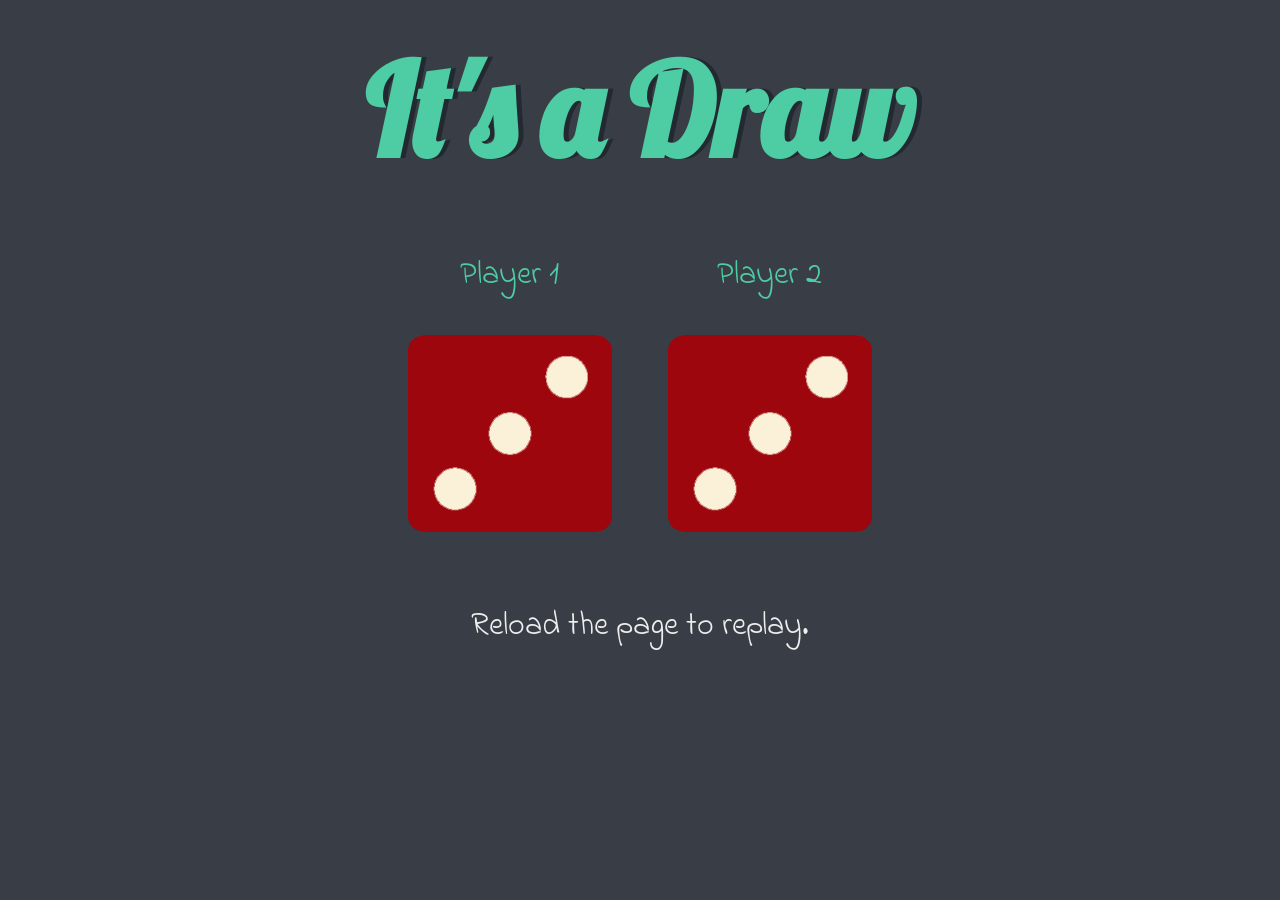
<file: index.html>
<!DOCTYPE html>
<html lang="en" dir="ltr">
  <head>
    <meta charset="utf-8">
    <title>Dicee</title>
    <link rel="stylesheet" href="styles.css">
    <link href="https://fonts.googleapis.com/css?family=Indie+Flower|Lobster" rel="stylesheet">

  </head>
  <body>

    <div class="container">
      <h1 class="main_heading">Refresh Me</h1>

      <div class="dice">
        <p>Player 1</p>
        <img class="img1" src="images/dice6.png">
      </div>

      <div class="dice">
        <p>Player 2</p>
        <img class="img2" src="images/dice6.png">
      </div>

    </div>

    <script src="index.js"></script>
  </body>

  <footer>
    Reload the page to replay.
  </footer>
</html>
</file>
<file: styles.css>
.container {
  width: 70%;
  margin: auto;
  text-align: center;
}

.dice {
  text-align: center;
  display: inline-block;

}

body {
  background-color: #393E46;
}

h1 {
  margin: 30px;
  font-family: 'Lobster', cursive;
  text-shadow: 5px 0 #232931;
  font-size: 8rem;
  color: #4ECCA3;
}

p {
  font-size: 2rem;
  color: #4ECCA3;
  font-family: 'Indie Flower', cursive;
}

img {
  width: 80%;
}

footer {
  margin-top: 5%;
  color: #EEEEEE;
  text-align: center;
  font-family: 'Indie Flower', cursive;
  font-size: 2rem;
}
</file>
